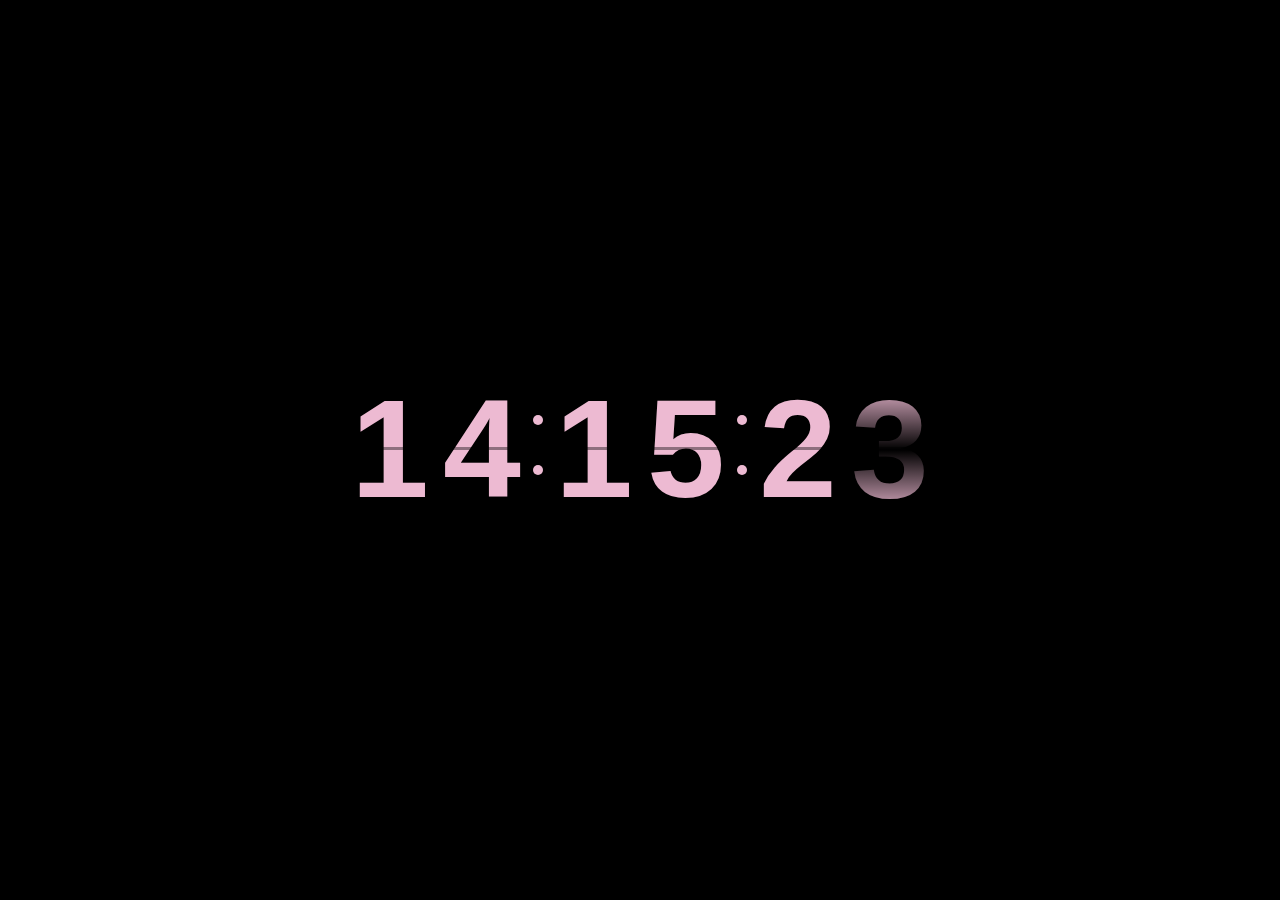
<file: widget/index.html>
<!doctype html>
<html lang="zh">
<head>
	<meta charset="UTF-8">
	<meta http-equiv="X-UA-Compatible" content="IE=edge,chrome=1"> 
	<!-- <meta name="viewport" content="width=device-width, initial-scale=1.0"> -->
	<title>时钟</title>
	<link rel="stylesheet" type="text/css" href="css/normalize.css" />
	<link rel="stylesheet" type="text/css" href="css/default.css">
	<link rel="stylesheet" href="compiled/flipclock.css">
	<script src="jquery.min.js"></script>
	<script src="compiled/flipclock.js"></script>
	<style>
		body{
			position:fixed;
			width:100%;
			height:100%;
			display: flex;
			align-content:center;
			justify-content:center;
		}
		.htmleaf-content{
			display: flex;
			margin:0;
			/* position:fixed;
			width:100%;
			height:100%;
			margin:0;
			padding:0; */
		}
		
	</style>
</head>
<body>
	<div class="htmleaf-content">
		<div class="clock" style="margin:auto;"></div>
	</div>
	<script type="text/javascript">
		var clock;
			$(document).ready(function() {
				clock = $('.clock').FlipClock({
					clockFace: 'TwentyFourHourClock'
				});
			});
	</script>

</body>

</html>
</file>
<file: widget/css/default.css>
@font-face {
	font-family: 'icomoon';
	src:url('../fonts/icomoon.eot?rretjt');
	src:url('../fonts/icomoon.eot?#iefixrretjt') format('embedded-opentype'),
		url('../fonts/icomoon.woff?rretjt') format('woff'),
		url('../fonts/icomoon.ttf?rretjt') format('truetype'),
		url('../fonts/icomoon.svg?rretjt#icomoon') format('svg');
	font-weight: normal;
	font-style: normal;
}

[class^="icon-"], [class*=" icon-"] {
	font-family: 'icomoon';
	speak: none;
	font-style: normal;
	font-weight: normal;
	font-variant: normal;
	text-transform: none;
	line-height: 1;

	/* Better Font Rendering =========== */
	-webkit-font-smoothing: antialiased;
	-moz-osx-font-smoothing: grayscale;
}

body, html { font-size: 100%; 	padding: 0; margin: 0;}

/* Reset */
*,
*:after,
*:before {
	-webkit-box-sizing: border-box;
	-moz-box-sizing: border-box;
	box-sizing: border-box;
}

/* Clearfix hack by Nicolas Gallagher: http://nicolasgallagher.com/micro-clearfix-hack/ */
.clearfix:before,
.clearfix:after {
	content: " ";
	display: table;
}

.clearfix:after {
	clear: both;
}

body{
	background: #000;
	color: #404d5b;
	font-weight: 500;
	font-size: 1.05em;
	font-family: "Segoe UI", "Lucida Grande", Helvetica, Arial, "Microsoft YaHei", FreeSans, Arimo, "Droid Sans", "wenquanyi micro hei", "Hiragino Sans GB", "Hiragino Sans GB W3", "FontAwesome", sans-serif;
}
a{color: #2fa0ec;text-decoration: none;outline: none;}
a:hover,a:focus{color:#74777b;}

.htmleaf-container{
	margin: 0 auto;
	text-align: center;
	overflow: hidden;
}
.htmleaf-content {
	margin: 94px  auto;
	font-size: 150%;
	padding: 1em 0;
}

.htmleaf-content h2 {
	margin: 0 0 2em;
	opacity: 0.1;
}

.htmleaf-content p {
	margin: 1em 0;
	padding: 5em 0 0 0;
	font-size: 0.65em;
}
.bgcolor-1 { background: #f0efee; }
.bgcolor-2 { background: #f9f9f9; }
.bgcolor-3 { background: #e8e8e8; }/*light grey*/
.bgcolor-4 { background: #2f3238; color: #fff; }/*Dark grey*/
.bgcolor-5 { background: #df6659; color: #521e18; }/*pink1*/
.bgcolor-6 { background: #2fa8ec; }/*sky blue*/
.bgcolor-7 { background: #d0d6d6; }/*White tea*/
.bgcolor-8 { background: #3d4444; color: #fff; }/*Dark grey2*/
.bgcolor-9 { background: #ef3f52; color: #fff;}/*pink2*/
.bgcolor-10{ background: #64448f; color: #fff;}/*Violet*/
.bgcolor-11{ background: #3755ad; color: #fff;}/*dark blue*/
.bgcolor-12{ background: #3498DB; color: #fff;}/*light blue*/
/* Header */
.htmleaf-header{
	padding: 1em 190px 1em;
	letter-spacing: -1px;
	text-align: center;
}
.htmleaf-header h1 {
	font-weight: 600;
	font-size: 2em;
	line-height: 1;
	margin-bottom: 0;
	font-family: "Segoe UI", "Lucida Grande", Helvetica, Arial, "Microsoft YaHei", FreeSans, Arimo, "Droid Sans", "wenquanyi micro hei", "Hiragino Sans GB", "Hiragino Sans GB W3", "FontAwesome", sans-serif;
}
.htmleaf-header h1 span {
	font-family: "Segoe UI", "Lucida Grande", Helvetica, Arial, "Microsoft YaHei", FreeSans, Arimo, "Droid Sans", "wenquanyi micro hei", "Hiragino Sans GB", "Hiragino Sans GB W3", "FontAwesome", sans-serif;
	display: block;
	font-size: 60%;
	font-weight: 400;
	padding: 0.8em 0 0.5em 0;
	color: #c3c8cd;
}
/*nav*/
.htmleaf-demo a{color: #1d7db1;text-decoration: none;}
.htmleaf-demo{width: 100%;padding-bottom: 1.2em;}
.htmleaf-demo a{display: inline-block;margin: 0.5em;padding: 0.6em 1em;border: 3px solid #1d7db1;font-weight: 700;}
.htmleaf-demo a:hover{opacity: 0.6;}
.htmleaf-demo a.current{background:#1d7db1;color: #fff; }
/* Top Navigation Style */
.htmleaf-links {
	position: relative;
	display: inline-block;
	white-space: nowrap;
	font-size: 1.5em;
	text-align: center;
}

.htmleaf-links::after {
	position: absolute;
	top: 0;
	left: 50%;
	margin-left: -1px;
	width: 2px;
	height: 100%;
	background: #dbdbdb;
	content: '';
	-webkit-transform: rotate3d(0,0,1,22.5deg);
	transform: rotate3d(0,0,1,22.5deg);
}

.htmleaf-icon {
	display: inline-block;
	margin: 0.5em;
	padding: 0em 0;
	width: 1.5em;
	text-decoration: none;
}

.htmleaf-icon span {
	display: none;
}

.htmleaf-icon:before {
	margin: 0 5px;
	text-transform: none;
	font-weight: normal;
	font-style: normal;
	font-variant: normal;
	font-family: 'icomoon';
	line-height: 1;
	speak: none;
	-webkit-font-smoothing: antialiased;
}
/* footer */
.htmleaf-footer{width: 100%;padding-top: 10px;}
.htmleaf-small{font-size: 0.8em;}
.center{text-align: center;}
/****/
.related {
	color: #fff;
	background: #333;
	text-align: center;
	font-size: 1.25em;
	padding: 0.5em 0;
	overflow: hidden;
}

.related > a {
	vertical-align: top;
	width: calc(100% - 20px);
	max-width: 340px;
	display: inline-block;
	text-align: center;
	margin: 20px 10px;
	padding: 25px;
	font-family: "Segoe UI", "Lucida Grande", Helvetica, Arial, "Microsoft YaHei", FreeSans, Arimo, "Droid Sans", "wenquanyi micro hei", "Hiragino Sans GB", "Hiragino Sans GB W3", "FontAwesome", sans-serif;
}
.related a {
	display: inline-block;
	text-align: left;
	margin: 20px auto;
	padding: 10px 20px;
	opacity: 0.8;
	-webkit-transition: opacity 0.3s;
	transition: opacity 0.3s;
	-webkit-backface-visibility: hidden;
}

.related a:hover,
.related a:active {
	opacity: 1;
}

.related a img {
	max-width: 100%;
	opacity: 0.8;
	border-radius: 4px;
}
.related a:hover img,
.related a:active img {
	opacity: 1;
}
.related h3{font-family: "Microsoft YaHei", sans-serif;}
.related a h3 {
	font-weight: 300;
	margin-top: 0.15em;
	color: #fff;
}
/* icomoon */
.icon-htmleaf-home-outline:before {
	content: "\e5000";
}

.icon-htmleaf-arrow-forward-outline:before {
	content: "\e5001";
}

@media screen and (max-width: 50em) {
	.htmleaf-header {
		padding: 3em 10% 4em;
	}
	.htmleaf-header h1 {
        font-size:2em;
    }
}


@media screen and (max-width: 40em) {
	.htmleaf-header h1 {
		font-size: 1.5em;
	}
}

@media screen and (max-width: 30em) {
    .htmleaf-header h1 {
        font-size:1.2em;
    }
}
</file>
<file: widget/compiled/flipclock.css>
/* Get the bourbon mixin from http://bourbon.io */
/* Reset */
.flip-clock-wrapper * {
    -webkit-box-sizing: border-box;
    -moz-box-sizing: border-box;
    -ms-box-sizing: border-box;
    -o-box-sizing: border-box;
    box-sizing: border-box;
    -webkit-backface-visibility: hidden;
    -moz-backface-visibility: hidden;
    -ms-backface-visibility: hidden;
    -o-backface-visibility: hidden;
    backface-visibility: hidden;
}

.flip-clock-wrapper a {
  cursor: pointer;
  text-decoration: none;
  color: #ccc; }

.flip-clock-wrapper a:hover {
  color: #fff; }

.flip-clock-wrapper ul {
  list-style: none; }

.flip-clock-wrapper.clearfix:before,
.flip-clock-wrapper.clearfix:after {
  content: " ";
  display: table; }

.flip-clock-wrapper.clearfix:after {
  clear: both; }

.flip-clock-wrapper.clearfix {
  *zoom: 1; }

/* Main */
.flip-clock-wrapper {
  font: normal 11px "Helvetica Neue", Helvetica, sans-serif;
  -webkit-user-select: none; }

.flip-clock-meridium {
  background: none !important;
  box-shadow: 0 0 0 !important;
  font-size: 36px !important; }

.flip-clock-meridium a { color: #313333; }

.flip-clock-wrapper {

  text-align: center;
  position: relative;
}

.flip-clock-wrapper:before,
.flip-clock-wrapper:after {
    content: " "; /* 1 */
    display: table; /* 2 */
}
.flip-clock-wrapper:after {
    clear: both;
}

/* Skeleton */
.flip-clock-wrapper ul {
  position: relative;
  float: left;
  margin: 5px;
  width: 82px;
  height: 120px;
  font-size: 80px;
  font-weight: bold;
  line-height: 87px;
  border-radius: 6px;
  background: #000;
}

.flip-clock-wrapper ul li {
  z-index: 1;
  position: absolute;
  left: 0;
  top: 0;
  width: 100%;
  height: 100%;
  line-height: 118px;
  text-decoration: none !important;
}

.flip-clock-wrapper ul li:first-child {
  z-index: 2; }

.flip-clock-wrapper ul li a {
  display: block;
  height: 100%;
  -webkit-perspective: 200px;
  -moz-perspective: 200px;
  perspective: 200px;
  margin: 0 !important;
  overflow: visible !important;
  cursor: default !important; }

.flip-clock-wrapper ul li a div {
  z-index: 1;
  position: absolute;
  left: 0;
  width: 100%;
  height: 50%;
  font-size: 80px;
  overflow: hidden; 
  outline: 1px solid transparent; }

.flip-clock-wrapper ul li a div .shadow {
  position: absolute;
  width: 100%;
  height: 100%;
  z-index: 2; }

.flip-clock-wrapper ul li a div.up {
  -webkit-transform-origin: 50% 100%;
  -moz-transform-origin: 50% 100%;
  -ms-transform-origin: 50% 100%;
  -o-transform-origin: 50% 100%;
  transform-origin: 50% 100%;
  top: 0; }

.flip-clock-wrapper ul li a div.up:after {
  content: "";
  position: absolute;
  top: 57px;
  left: 0;
  z-index: 5;
  width: 100%;
  height: 3px;
  background-color: #000;
  background-color: rgba(0, 0, 0, 0.4); }

.flip-clock-wrapper ul li a div.down {
  -webkit-transform-origin: 50% 0;
  -moz-transform-origin: 50% 0;
  -ms-transform-origin: 50% 0;
  -o-transform-origin: 50% 0;
  transform-origin: 50% 0;
  bottom: 0;
  border-bottom-left-radius: 6px;
  border-bottom-right-radius: 6px;
}

/* 字体颜色和背景颜色 */
.flip-clock-wrapper ul li a div div.inn {
  position: absolute;
  left: 0;
  z-index: 1;
  width: 100%;
  height: 200%;
  color: #edbad2;
  text-shadow: 0 1px 2px #000;
  text-align: center;
  background-color: #000;
  border-radius: 6px;
  font-size: 140px; }

.flip-clock-wrapper ul li a div.up div.inn {
  top: 0; }

.flip-clock-wrapper ul li a div.down div.inn {
  bottom: 0; }

/* PLAY */
.flip-clock-wrapper ul.play li.flip-clock-before {
  z-index: 3; }

.flip-clock-wrapper .flip {   box-shadow: 0 2px 5px rgba(0, 0, 0, 0.7); }

.flip-clock-wrapper ul.play li.flip-clock-active {
  -webkit-animation: asd 0.5s 0.5s linear both;
  -moz-animation: asd 0.5s 0.5s linear both;
  animation: asd 0.5s 0.5s linear both;
  z-index: 5; }

.flip-clock-divider {
  float: left;
  display: inline-block;
  position: relative;
  width: 20px;
  height: 120px; }

.flip-clock-divider:first-child {
  width: 0; }

.flip-clock-dot {
  display: block;
  background: #edbad2;
  width: 10px;
  height: 10px;
  position: absolute;
  border-radius: 50%;
  box-shadow: 0 0 5px rgba(0, 0, 0, 0.5);
  left: 5px; }

.flip-clock-divider .flip-clock-label {
  position: absolute;
  top: -1.5em;
  right: -86px;
  color: black;
  text-shadow: none; }

.flip-clock-divider.minutes .flip-clock-label {
  right: -88px; }

.flip-clock-divider.seconds .flip-clock-label {
  right: -91px; }

.flip-clock-dot.top {
  top: 30px; }

.flip-clock-dot.bottom {
  bottom: 30px; }

@-webkit-keyframes asd {
  0% {
    z-index: 2; }

  20% {
    z-index: 4; }

  100% {
    z-index: 4; } }

@-moz-keyframes asd {
  0% {
    z-index: 2; }

  20% {
    z-index: 4; }

  100% {
    z-index: 4; } }

@-o-keyframes asd {
  0% {
    z-index: 2; }

  20% {
    z-index: 4; }

  100% {
    z-index: 4; } }

@keyframes asd {
  0% {
    z-index: 2; }

  20% {
    z-index: 4; }

  100% {
    z-index: 4; } }

.flip-clock-wrapper ul.play li.flip-clock-active .down {
  z-index: 2;
  -webkit-animation: turn 0.5s 0.5s linear both;
  -moz-animation: turn 0.5s 0.5s linear both;
  animation: turn 0.5s 0.5s linear both; }

@-webkit-keyframes turn {
  0% {
    -webkit-transform: rotateX(90deg); }

  100% {
    -webkit-transform: rotateX(0deg); } }

@-moz-keyframes turn {
  0% {
    -moz-transform: rotateX(90deg); }

  100% {
    -moz-transform: rotateX(0deg); } }

@-o-keyframes turn {
  0% {
    -o-transform: rotateX(90deg); }

  100% {
    -o-transform: rotateX(0deg); } }

@keyframes turn {
  0% {
    transform: rotateX(90deg); }

  100% {
    transform: rotateX(0deg); } }

.flip-clock-wrapper ul.play li.flip-clock-before .up {
  z-index: 2;
  -webkit-animation: turn2 0.5s linear both;
  -moz-animation: turn2 0.5s linear both;
  animation: turn2 0.5s linear both; }

@-webkit-keyframes turn2 {
  0% {
    -webkit-transform: rotateX(0deg); }

  100% {
    -webkit-transform: rotateX(-90deg); } }

@-moz-keyframes turn2 {
  0% {
    -moz-transform: rotateX(0deg); }

  100% {
    -moz-transform: rotateX(-90deg); } }

@-o-keyframes turn2 {
  0% {
    -o-transform: rotateX(0deg); }

  100% {
    -o-transform: rotateX(-90deg); } }

@keyframes turn2 {
  0% {
    transform: rotateX(0deg); }

  100% {
    transform: rotateX(-90deg); } }

.flip-clock-wrapper ul li.flip-clock-active {
  z-index: 3; }

/* SHADOW */
.flip-clock-wrapper ul.play li.flip-clock-before .up .shadow {
  background: -moz-linear-gradient(top, rgba(0, 0, 0, 0.1) 0%, black 100%);
  background: -webkit-gradient(linear, left top, left bottom, color-stop(0%, rgba(0, 0, 0, 0.1)), color-stop(100%, black));
  background: linear, top, rgba(0, 0, 0, 0.1) 0%, black 100%;
  background: -o-linear-gradient(top, rgba(0, 0, 0, 0.1) 0%, black 100%);
  background: -ms-linear-gradient(top, rgba(0, 0, 0, 0.1) 0%, black 100%);
  background: linear, to bottom, rgba(0, 0, 0, 0.1) 0%, black 100%;
  -webkit-animation: show 0.5s linear both;
  -moz-animation: show 0.5s linear both;
  animation: show 0.5s linear both; }

.flip-clock-wrapper ul.play li.flip-clock-active .up .shadow {
  background: -moz-linear-gradient(top, rgba(0, 0, 0, 0.1) 0%, black 100%);
  background: -webkit-gradient(linear, left top, left bottom, color-stop(0%, rgba(0, 0, 0, 0.1)), color-stop(100%, black));
  background: linear, top, rgba(0, 0, 0, 0.1) 0%, black 100%;
  background: -o-linear-gradient(top, rgba(0, 0, 0, 0.1) 0%, black 100%);
  background: -ms-linear-gradient(top, rgba(0, 0, 0, 0.1) 0%, black 100%);
  background: linear, to bottom, rgba(0, 0, 0, 0.1) 0%, black 100%;
  -webkit-animation: hide 0.5s 0.3s linear both;
  -moz-animation: hide 0.5s 0.3s linear both;
  animation: hide 0.5s 0.3s linear both; }

/*DOWN*/
.flip-clock-wrapper ul.play li.flip-clock-before .down .shadow {
  background: -moz-linear-gradient(top, black 0%, rgba(0, 0, 0, 0.1) 100%);
  background: -webkit-gradient(linear, left top, left bottom, color-stop(0%, black), color-stop(100%, rgba(0, 0, 0, 0.1)));
  background: linear, top, black 0%, rgba(0, 0, 0, 0.1) 100%;
  background: -o-linear-gradient(top, black 0%, rgba(0, 0, 0, 0.1) 100%);
  background: -ms-linear-gradient(top, black 0%, rgba(0, 0, 0, 0.1) 100%);
  background: linear, to bottom, black 0%, rgba(0, 0, 0, 0.1) 100%;
  -webkit-animation: show 0.5s linear both;
  -moz-animation: show 0.5s linear both;
  animation: show 0.5s linear both; }

.flip-clock-wrapper ul.play li.flip-clock-active .down .shadow {
  background: -moz-linear-gradient(top, black 0%, rgba(0, 0, 0, 0.1) 100%);
  background: -webkit-gradient(linear, left top, left bottom, color-stop(0%, black), color-stop(100%, rgba(0, 0, 0, 0.1)));
  background: linear, top, black 0%, rgba(0, 0, 0, 0.1) 100%;
  background: -o-linear-gradient(top, black 0%, rgba(0, 0, 0, 0.1) 100%);
  background: -ms-linear-gradient(top, black 0%, rgba(0, 0, 0, 0.1) 100%);
  background: linear, to bottom, black 0%, rgba(0, 0, 0, 0.1) 100%;
  -webkit-animation: hide 0.5s 0.3s linear both;
  -moz-animation: hide 0.5s 0.3s linear both;
  animation: hide 0.5s 0.2s linear both; }

@-webkit-keyframes show {
  0% {
    opacity: 0; }

  100% {
    opacity: 1; } }

@-moz-keyframes show {
  0% {
    opacity: 0; }

  100% {
    opacity: 1; } }

@-o-keyframes show {
  0% {
    opacity: 0; }

  100% {
    opacity: 1; } }

@keyframes show {
  0% {
    opacity: 0; }

  100% {
    opacity: 1; } }

@-webkit-keyframes hide {
  0% {
    opacity: 1; }

  100% {
    opacity: 0; } }

@-moz-keyframes hide {
  0% {
    opacity: 1; }

  100% {
    opacity: 0; } }

@-o-keyframes hide {
  0% {
    opacity: 1; }

  100% {
    opacity: 0; } }

@keyframes hide {
  0% {
    opacity: 1; }

  100% {
    opacity: 0; } }
</file>
